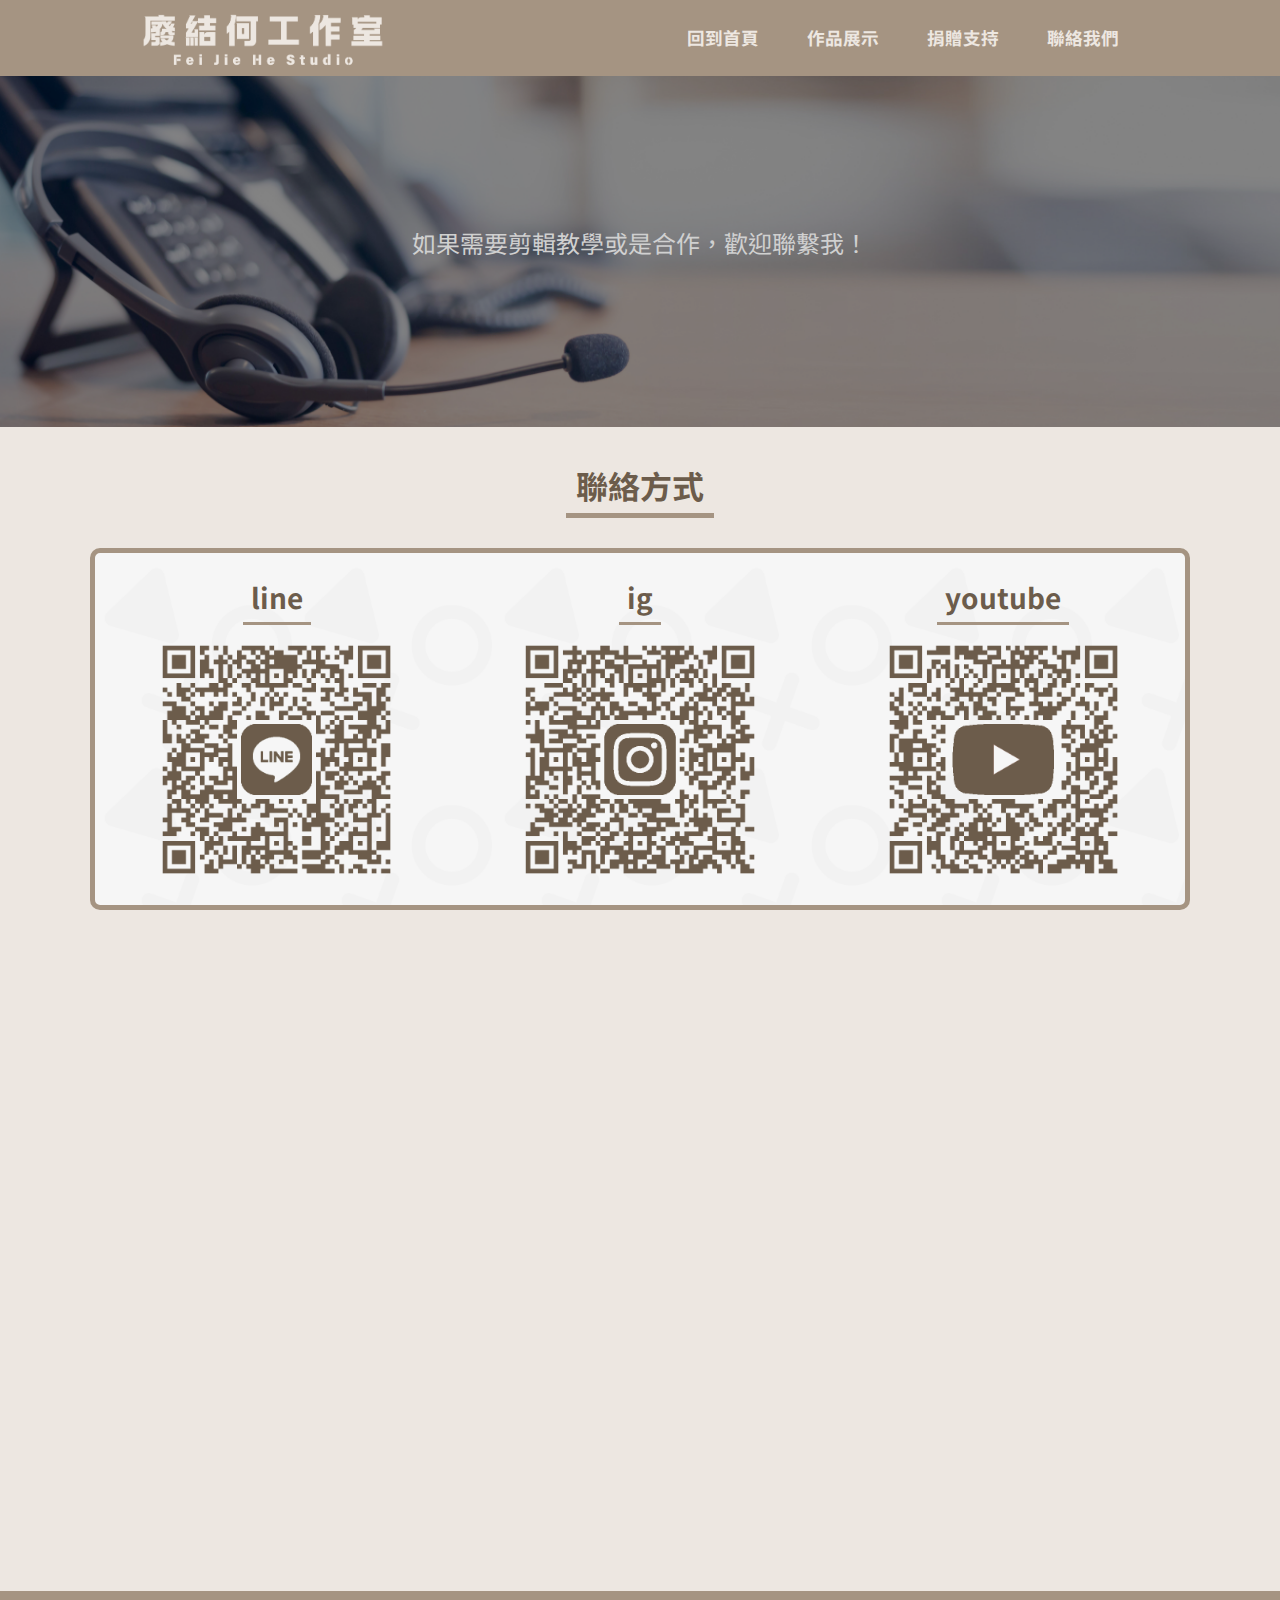
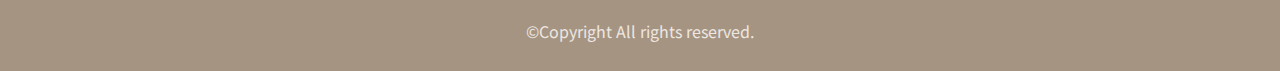
<file: contact.html>
<!DOCTYPE html>
<html lang="en">
<head>
    <meta charset="UTF-8">
    <meta name="viewport" content="width=device-width, initial-scale=1.0">
    <title>廢結何工作室-聯絡我們</title>
    <link rel="stylesheet" href="./css/normalize.css">
    <link rel="stylesheet" href="./css/style.css">
    <link rel="preconnect" href="https://fonts.googleapis.com">
    <link rel="preconnect" href="https://fonts.gstatic.com" crossorigin>
    <link href="https://fonts.googleapis.com/css2?family=Noto+Sans+TC:wght@100..900&display=swap" rel="stylesheet">
</head>
<body>
    <!-- 載入進度條 -->
    <div id="loading" class="loading">
        <img src="./img/轉圈.png" alt="" class="spin_in_circles">
        <div class="schedule_div">
            <div class="schedule"></div>
            <div class="schedule_bg" id="schedule_bg"></div>
        </div>
    </div>
     <!-- 頭 -->
     <header class="header">
        <a class="header_a" href="index.html"><h1 class="header_h1">廢結何工作室-聯絡我們</h1></a>
        <div class="menu_box" ><img id="menu" src="./img/選單.png" alt="選單"></div>
        <ul class="header_ul" id="header_ul">
            <li class="header_li"><a class="header_il_a" href="index.html">回到首頁</a></li>
            <li class="header_li"><a class="header_il_a" href="work.html">作品展示</a></li>
            <li class="header_li"><a class="header_il_a" href="donation.html">捐贈支持</a></li>
            <li class="header_li"><a class="header_il_a" href="contact.html">聯絡我們</a></li>
        </ul>
    </header>
    <article class="big_img">
        <img class="big_img_img" src="./img/客服.png" alt="客服照片">
        <h2 class="big_img_h2">如果需要剪輯教學或是合作，歡迎聯繫我！</h2>
    </article>    
    <article class="article_main">
        <div class="article_main_top">
            <h2 class="article_main_top_h2">聯絡方式</h2>
            <div class="article_main_top_img">
                <div class="call_div">
                    <p class="call_p">line</p>
                    <a class="call_div_a" href="https://line.me/ti/p/dLfhICpOon">
                        <img class="call_img" src="./img/line.png" alt="line">
                    </a>

                </div>
                <div class="call_div">
                    <p class="call_p">ig</p>
                    <a class="call_div_a" href="https://www.instagram.com/jianming_1224?igsh=MTUybXpkdHdpdnA2OQ==" target="_blank">
                        <img class="call_img" src="./img/ig.png" alt="ig">
                    </a>
                </div>
                <div class="call_div">
                    <p class="call_p">youtube</p>
                    <a class="call_div_a" href="https://www.youtube.com/@FeiJieHe" target="_blank">
                        <img class="call_img" src="./img/yt.png" alt="ig">
                    </a>
                </div>
            </div>
            
        </div>
        <div class="article_main_top">
            <h2 class="article_main_top_h2">工作室位置</h2>
            <div class="article_main_top_img">
                <iframe src="https://www.google.com/maps/embed?pb=!1m17!1m12!1m3!1d859.8546105830704!2d166.1659038303649!3d-77.55442004513333!2m3!1f0!2f0!3f0!3m2!1i1024!2i768!4f13.1!3m2!1m1!2zNzfCsDMzJzE2LjAiUyAxNjbCsDA5JzU2LjkiRQ!5e0!3m2!1szh-TW!2sus!4v1729907523091!5m2!1szh-TW!2sus" width="100%" height="450" style="border:0;" allowfullscreen="" loading="lazy" referrerpolicy="no-referrer-when-downgrade"></iframe>
            </div>
        </div>
    </article>
    <footer class="footer">
        <p>©Copyright All rights reserved.</p>
    </footer>
    <script src="./js/menu.js"></script>
    <script src="./js/appear.js"></script>
    <script src="./js/load.js"></script>
</body>
</html>
</file>
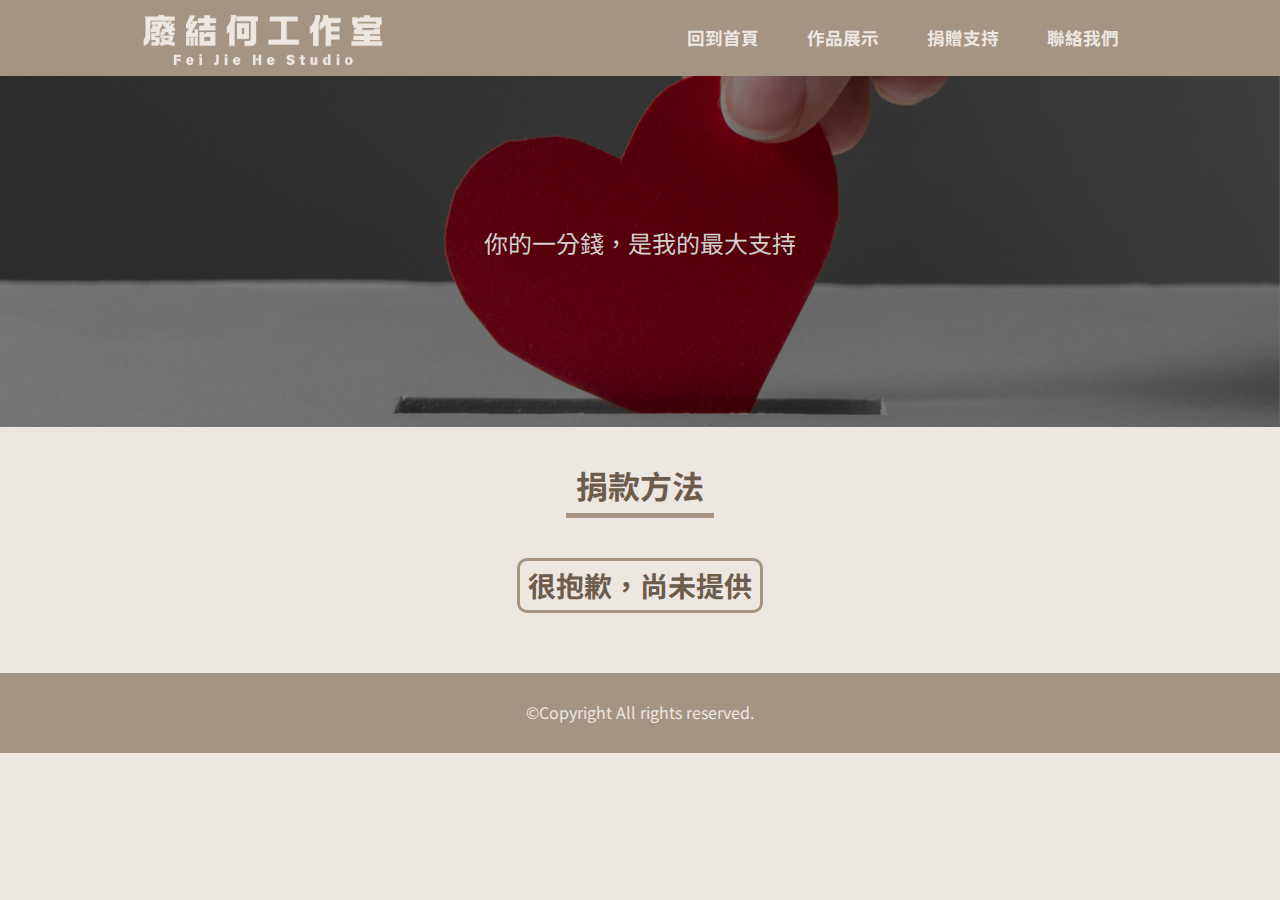
<file: donation.html>
<!DOCTYPE html>
<html lang="en">
<head>
    <meta charset="UTF-8">
    <meta name="viewport" content="width=device-width, initial-scale=1.0">
    <title>廢結何工作室-捐款支持</title>
    <link rel="stylesheet" href="./css/normalize.css">
    <link rel="stylesheet" href="./css/style.css">
    <link rel="preconnect" href="https://fonts.googleapis.com">
    <link rel="preconnect" href="https://fonts.gstatic.com" crossorigin>
    <link href="https://fonts.googleapis.com/css2?family=Noto+Sans+TC:wght@100..900&display=swap" rel="stylesheet">
</head>
<body>
    <!-- 載入進度條 -->
    <div id="loading" class="loading">
        <img src="./img/轉圈.png" alt="" class="spin_in_circles">
        <div class="schedule_div">
            <div class="schedule"></div>
            <div class="schedule_bg" id="schedule_bg"></div>
        </div>
    </div>
    
     <!-- 頭 -->
     <header class="header">
        <a class="header_a" href="index.html"><h1 class="header_h1">廢結何工作室-捐款支持</h1></a>
        <div class="menu_box" ><img id="menu" src="./img/選單.png" alt="選單"></div>
        <ul class="header_ul" id="header_ul">
            <li class="header_li"><a class="header_il_a" href="index.html">回到首頁</a></li>
            <li class="header_li"><a class="header_il_a" href="work.html">作品展示</a></li>
            <li class="header_li"><a class="header_il_a" href="donation.html">捐贈支持</a></li>
            <li class="header_li"><a class="header_il_a" href="contact.html">聯絡我們</a></li>
        </ul>
    </header> 
    <article class="big_img">
        <img class="big_img_img" src="./img/dn.png" alt="客服照片">
        <h2 class="big_img_h2">你的一分錢，是我的最大支持</h2>
    </article>
    <article class="article_main">
        <div class="article_main_top">
            <h2 class="article_main_top_h2">捐款方法</h2>
            <p class="dn_p">很抱歉，尚未提供</p>
        </div>
    </article> 
    <footer class="footer">
        <p>©Copyright All rights reserved.</p>
    </footer>   
    <script src="./js/menu.js"></script>
    <script src="./js/appear.js"></script>
    <script src="./js/load.js"></script>

</body>
</html>
</file>
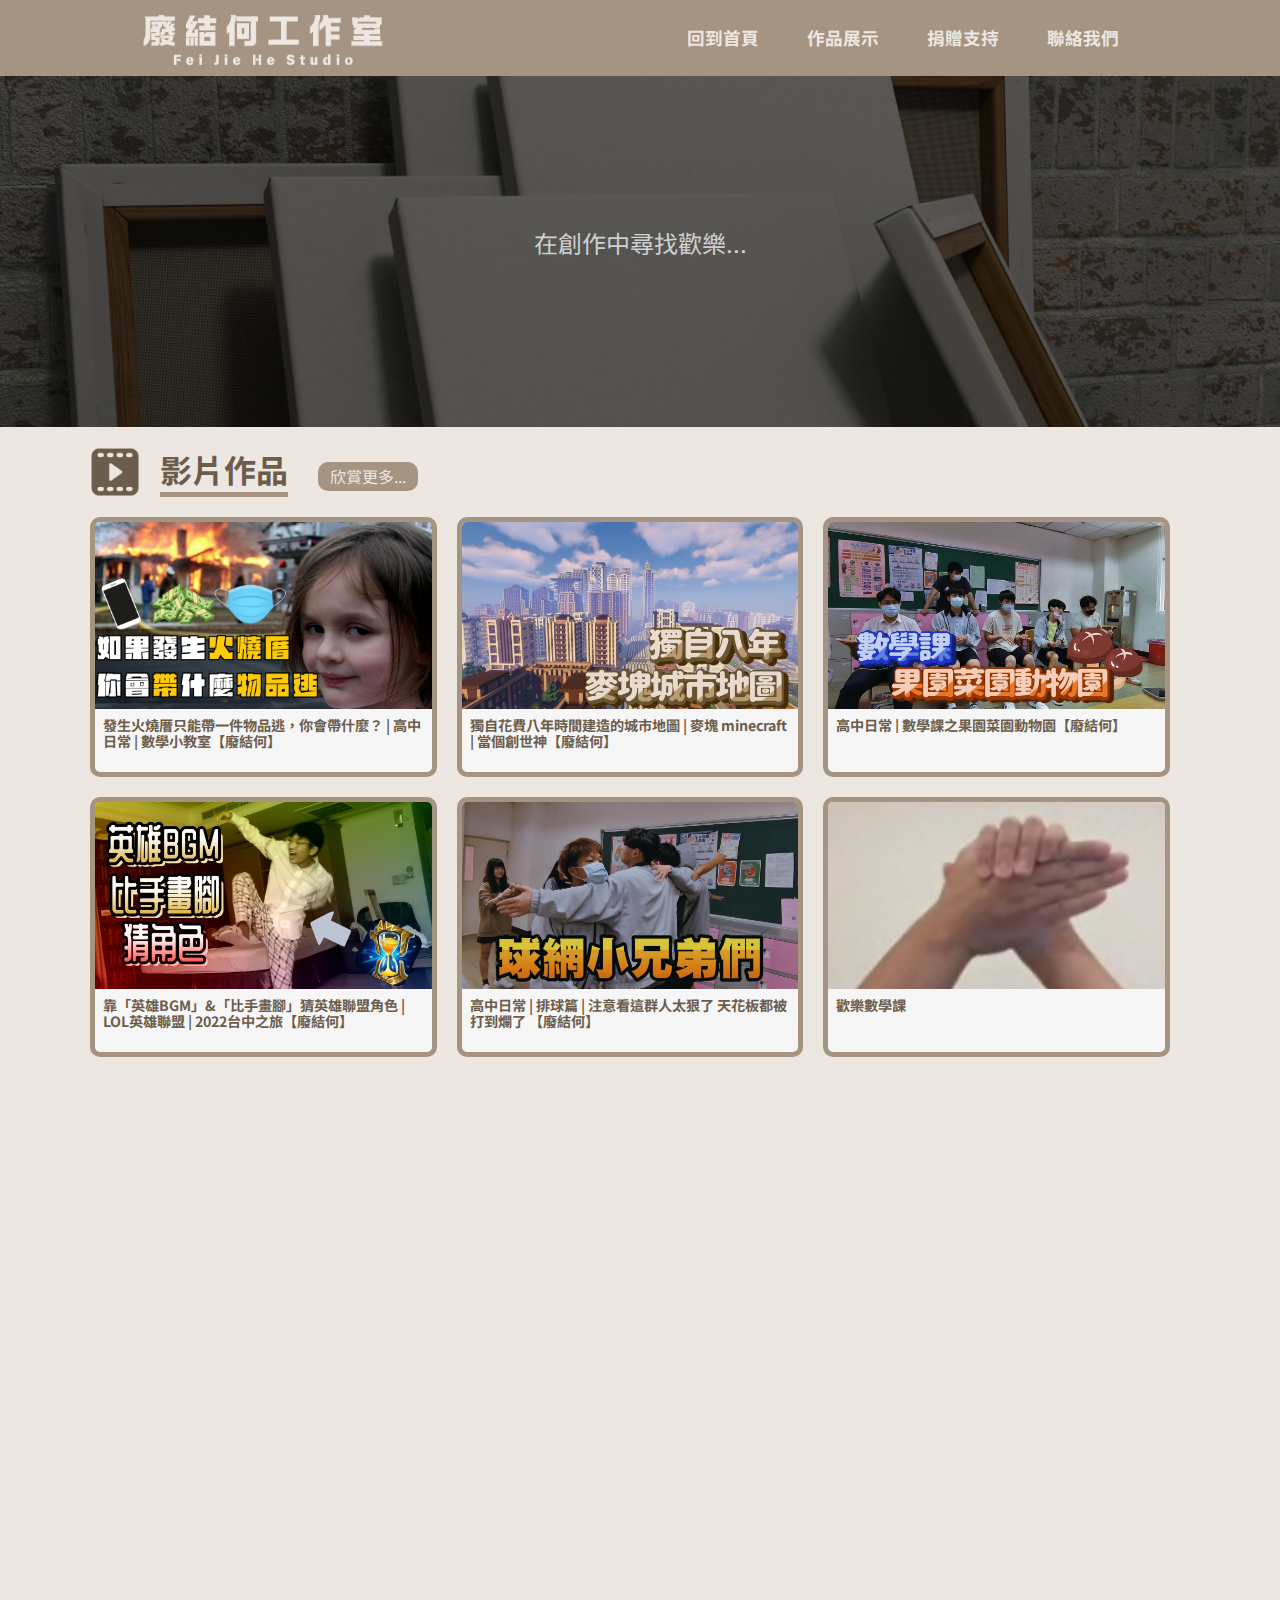
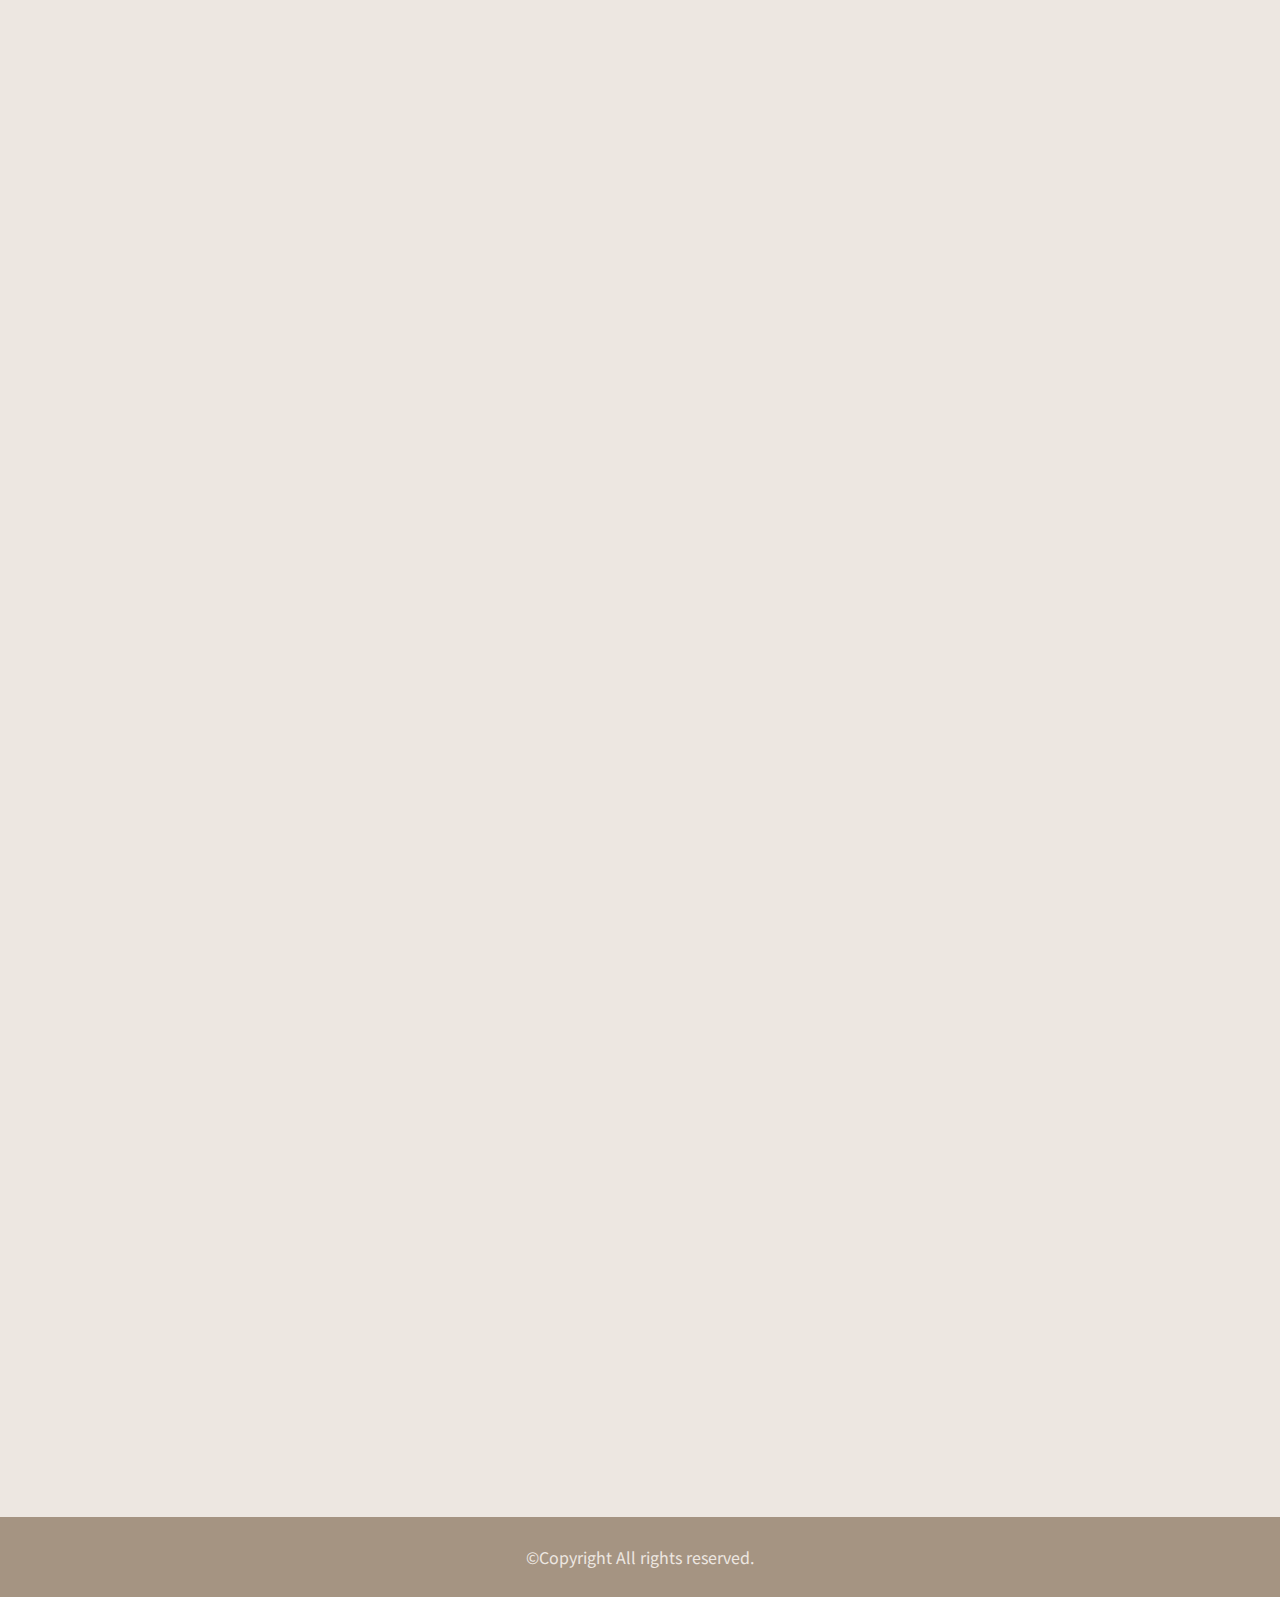
<file: work.html>
<!DOCTYPE html>
<html lang="en">
<head>
    <meta charset="UTF-8">
    <meta name="viewport" content="width=device-width, initial-scale=1.0">
    <title>廢結何工作室-作品展示</title>
    <link rel="stylesheet" href="./css/normalize.css">
    <link rel="stylesheet" href="./css/style.css">
    <link rel="preconnect" href="https://fonts.googleapis.com">
    <link rel="preconnect" href="https://fonts.gstatic.com" crossorigin>
    <link href="https://fonts.googleapis.com/css2?family=Noto+Sans+TC:wght@100..900&display=swap" rel="stylesheet">
</head>
<body>
    <!-- 載入進度條 -->
    <div id="loading" class="loading">
        <img src="./img/轉圈.png" alt="" class="spin_in_circles">
        <div class="schedule_div">
            <div class="schedule"></div>
            <div class="schedule_bg" id="schedule_bg"></div>
        </div>
    </div>




     <!-- 頭 -->
    <header class="header">
        <a class="header_a" href="index.html"><h1 class="header_h1">廢結何工作室-作品展示</h1></a>
        <div class="menu_box" ><img id="menu" src="./img/選單.png" alt="選單"></div>
        <ul class="header_ul" id="header_ul">
            <li class="header_li"><a class="header_il_a" href="index.html">回到首頁</a></li>
            <li class="header_li"><a class="header_il_a" href="work.html">作品展示</a></li>
            <li class="header_li"><a class="header_il_a" href="donation.html">捐贈支持</a></li>
            <li class="header_li"><a class="header_il_a" href="contact.html">聯絡我們</a></li>
        </ul>
    </header>   
    <article class="big_img">
        <img class="big_img_img" src="./img/draw.png" alt="客服照片">
        <h2 class="big_img_h2">在創作中尋找歡樂...</h2>
    </article>
    <article class="article_main">
        <div class="work">
            <div class="work_title">
                <div class="icon"><img src="./img/video_icon.png" alt="" class="icon_img"></div>
                <h2 class="work_h2">影片作品</h2>
                <a class="work_h2_a" target="_blank" href="https://www.youtube.com/@FeiJieHe">欣賞更多...</a>
            </div>
            <div class="work_all">
                <div class="work_yt">
                    <div class="work_box">
                        <a href="https://www.youtube.com/watch?v=DgqO3DuyeaA&t=1s" target="_blank" class="work_a">
                            <img class="work_img" src="./img/如果發生火燒厝.jpg" alt="如果發生火燒厝">
                        </a>
                    </div>
                    <p class="work_p">發生火燒厝只能帶一件物品逃，你會帶什麼？ | 高中日常 | 數學小教室【廢結何】</p>
                </div>
                <div class="work_yt">
                    <div class="work_box">
                        <a href="https://youtu.be/mI-dZJfk830" target="_blank" class="work_a">
                            <img class="work_img" src="./img/麥塊.jpg" alt="麥塊">
                        </a>
                    </div>
                    <p class="work_p">獨自花費八年時間建造的城市地圖 | 麥塊 minecraft | 當個創世神【廢結何】</p>
                </div>
                <div class="work_yt">
                    <div class="work_box">
                        <a href="https://youtu.be/TR0d4kcvNm4" target="_blank" class="work_a">
                            <img class="work_img" src="./img/果園.jpg" alt="果園">
                        </a>
                    </div>
                    <p class="work_p">高中日常 | 數學課之果園菜園動物園【廢結何】</p>
                </div>
                <div class="work_yt">
                    <div class="work_box">
                        <a href="https://youtu.be/fBHRL8NczQw" target="_blank" class="work_a">
                            <img class="work_img" src="./img/lol.jpg" alt="lol">
                        </a>
                    </div>
                    <p class="work_p">靠「英雄BGM」&「比手畫腳」猜英雄聯盟角色 | LOL英雄聯盟 | 2022台中之旅【廢結何】</p>
                </div>
                <div class="work_yt">
                    <div class="work_box">
                        <a href="https://youtu.be/DNLe4YgYeA8" target="_blank" class="work_a">
                            <img class="work_img" src="./img/排球.jpg" alt="排球">
                        </a>
                    </div>
                    <p class="work_p">高中日常 | 排球篇 | 注意看這群人太狠了 天花板都被打到爛了 【廢結何】</p>
                </div>
                <div class="work_yt">
                    <div class="work_box">
                        <a href="https://youtu.be/SQkiKdgl_Rw" target="_blank" class="work_a">
                            <img class="work_img" src="./img/數學課.jpg" alt="數學課">
                        </a>
                    </div>
                    <p class="work_p">歡樂數學課</p>
                </div>

            </div>
        </div>
        <div class="work" >
            <div id="link_draw"><br><br></div>
            <div class="work_title">            
                <div class="icon"><img src="./img/draw_icon.png" alt="" class="icon_img"></div>
                <h2 class="work_h2" >繪圖作品</h2>
            </div>

            <div class="work_all">
                <div class="work_draw">
                    <div class="work_draw_box" >
                        <img class="work_img" src="./img/有娜.jpg" alt="申有娜" id="yuna">
                    </div>
                    <p class="work_p" >申有娜 2024.9.23</p>
                    <p class="work_p">贈送給Kai Xiang的生日禮物</p>
                </div>
                <div class="work_draw">
                    <div class="work_draw_box">
                        <img class="work_img" src="./img/漢堡.jpg" alt="漢堡" id="hamburger">
                    </div>
                    <p class="work_p">大俠愛吃漢堡包 2024.8.25</p>
                </div>
                <div class="work_draw">
                    <div class="work_draw_box">
                        <img class="work_img" src="./img/水豚.jpg" alt="水豚" id="capybara">
                    </div>
                    <p class="work_p">水豚騎水上摩托車 2024.8.19</p>
                </div>
                <div class="work_draw">
                    <div class="work_draw_box">
                        <img class="work_img" src="./img/蛋糕.jpg" alt="蛋糕" id="cake">
                    </div>
                    <p class="work_p">a piece of cake 2024.8.12</p>
                </div>
                <div class="work_draw">
                    <div class="work_draw_box">
                        <img class="work_img" src="./img/沅錡.jpg" alt="沅錡" id="uq">
                    </div>
                    <p class="work_p">沅錡在武嶺 2024.5.19</p>
                    <p class="work_p">贈給沅錡的畫像</p>
                </div>
                <div class="work_draw">
                    <div class="work_draw_box">
                        <img class="work_img" src="./img/額頭.jpg" alt="額頭" id="forehead">
                    </div>
                    <p class="work_p">額頭戴帽子 2024.4.3</p>
                    <p class="work_p">贈給額頭的畫像</p>
                </div>
                <div class="work_draw">
                    <div class="work_draw_box">
                        <img class="work_img" src="./img/花園.jpg" alt="花園羽香里" id="hakari">
                    </div>
                    <p class="work_p">花園羽香里 2024.2.2</p>
                </div>
                
            </div>
        </div>

        <div class="work" >
            <div id="link_model"><br><br></div>
            <div class="work_title">            
                <div class="icon"><img src="./img/model_icon.png" alt="" class="icon_img"></div>
                <h2 class="work_h2" >建模作品</h2>
            </div>
            <div class="work_all">
                <div class="work_draw">
                    <div class="work_draw_box">
                        <img class="work_img" src="./img/正方形有馬加奈.png" alt="有馬加奈">
                    </div>
                    <p class="work_p">有馬加奈 2024.9.22</p>
                </div>
                <div class="work_draw">
                    <div class="work_draw_box">
                        <img class="work_img" src="./img/阿尼亞.png" alt="有馬加奈">
                    </div>
                    <p class="work_p">阿尼亞 2024.10.22</p>
                </div>
                
            </div>
        </div>
        <div id="chacha"><img class="chacha" src="./img/叉叉.png" alt="叉叉"></div>  <!-- 叉叉 -->
    </div>      

    </article>
    <footer class="footer">
        <p>©Copyright All rights reserved.</p>
    </footer> 
    <!-- 點開的照片 -->
    <div id="img_bg"></div>  <!-- 背景黑色 -->
    <img class="click " id="slideshow" src="./img/申有娜點開.jpg" alt="">  <!-- 照片換燈片 -->



    <script src="./js/appear_work.js"></script>
    <script src="./js/script.js"></script>
    <script src="./js/load_work.js"></script>
</body>
</html>
</file>
<file: css/style.css>
html{
    box-sizing: border-box;
    font-size: 100%;
    
}
*,*:before,*:after{
    box-sizing: inherit;
}

*{
    padding: 0;
    margin: 0;
}

body{
    background-color:#ede7e1;
    font-family: "Noto Sans TC",Arial, sans-serif;
    overflow: hidden;
}
/* 載入畫面 */

.loading{
    position: fixed;
    width: 100%;
    height: 100%;
    background-color: #ede7e1;
    z-index: 13;
    opacity: 1;
    transition: opacity 1.2s ease ;
    display: flex;
    justify-content:center;
    align-items: center;
    flex-direction: column;
    top: 0px;
}

.loading_animation{
    opacity: 0;

}



/* 進度條轉圈圈 */
.spin_in_circles{

    width: 300px;
    height: 300px;
    animation: rotate 0.8s ease-out infinite;

}
/* 轉圈圈動畫，之後需要可以用 */
@keyframes rotate {
    0% {
      transform: rotate(0deg);
    }
    100% {
      transform: rotate(360deg);
    }
}

/* 進度條 */
.schedule_div{
    width: 300px;
    height: 50px;
    margin: 50px;
    position: relative;
    overflow: hidden;
}

.schedule{
    width: 300px;
    height: 50px;
    border: 13px solid #a59482;
    border-radius: 50px;
    position: absolute;
    z-index: 1;
}
/* 進度條在跑 */
.schedule_bg{
    width: 0;
    height: 30px;
    top: 10px;
    left: 10px;
    border-radius: 50px;
    background-color: #6c5c4b;
    position: absolute;
    z-index: -1;
}





/* 頭 */
.header{
    background-color: #a59482 ;
    width: 100%;
    padding-top:8px ;
    padding-bottom: 8px; ;
    display: flex;
    justify-content:space-around;
    align-items: center;
    position: fixed;
    z-index: 2;

}
.header_a{
    text-decoration: none;
}
.header_h1{

    display: flex;
    align-self: center;
    margin: 0px;
    height: 60px;
    width: 250px;
    font-size: 0;
    background-image:url(../img/Fei_Jie_He_Studio.png);
    background-size:100%;
}

.menu_box{
    width: 40px;
    height: 40px;
    display: none;
}
.menu{
    width: 100%;
}
.header_ul{
    display: flex;
    justify-content: center;
    align-items: center;
}
.header_li{
    padding: 20px;
    display: inline;
}



.header_il_a {

    color: #ede7e1;
    text-decoration: none;
    padding: 4px;
    font-size: 110%;
    font-weight: bold ;
    transition: color 0.3s ease,border-bottom 0.25s ease;
    

}



.header_il_a:hover{
    color: #6a4b2c;
    border-bottom: 3px solid;

}


/* 內容(大圖片) */
.article_img_h2{
    width: 100%;
    aspect-ratio: 21 / 9;
    background-image:url(../img/pexels-pixabay-265072.png);  
    background-size: 100%;  
    display: flex;
    justify-content: center;
    align-items: center;
    color: #d0d0d0;
    font-weight: 400;
    font-size: 200%;
    text-align: center;/*同一個文字框(h1)，換行置中*/
    line-height: 1.5; /* 調整行距 */
    animation-name: bug_img_animation;
    animation-duration: 0.7s;
}
@keyframes bug_img_animation{
    from{
        transform: translateY(-200px);
        opacity: 0.5;
    }
    to{
        transform: translateY(0px);
        opacity: 1;
    }
}

.small{
    font-size: 60%;
}
/* 內容(主要格式) */
.article_main{
    max-width: 1200px;
    margin: auto;
    padding: 0px 50px ;
    overflow: hidden;
}

/* 內容(主要_上) */
.article_main_top{
    display: flex;
    flex-direction: column;
    align-items: center;
    padding-bottom: 50px;
    transition: transform 0.5s ease ,opacity 0.5s ease; 
    /* 上面是位移動畫過度  下面是透明度動畫過度 */
    opacity:0;
    transform: translatey(50px);
}
.article_main_top_h2{
    display: flex;
    justify-content: center;
    align-items: center;
    padding: 10px;
    font-size: 200%;
    font-weight: bold;
    border-bottom: 5px #a59482 solid;
    margin: 30px;
    color: #6c5c4b;
}
.article_main_top_img{
    width: 100%;
    display: flex;
    justify-content:space-around;
    border: 5px #a59482 solid;
    border-radius:10px;
    /* background-color: #f6f6f6; */
    background-image: url(../img/圈圈叉叉.png);
    background-size: 200px 200px;
    flex: 0 0 calc(33.333% - 20px);
    overflow: hidden;

}

.article_1{
    width: 100%;
    aspect-ratio: 4 / 3;
    padding: 20px;
    display: flex;
    flex-direction:column;
    justify-content: center;
    transform: translateY(50px);
    transition: transform 0.5s ease,opacity 0.5s ease;
    opacity: 0;

}
.article_1_img{
    width: 100%;
    border-radius:10px;

}

.article_1_p{
    display: flex;
    justify-content: center;
    color: #6c5c4b;
    font-size: 20px;
    font-weight: 700;
    padding-top: 10px ;
}
/* 內容(主要_下) */
.article_main_down{
    display: flex;
    flex-direction: column;
    align-items: center;
    padding-bottom: 50px;
    transition: transform 0.5s ease ,opacity 0.5s ease; 
    /* 上面是位移動畫過度  下面是透明度動畫過度 */
    opacity:0;
    transform: translatey(50px);
}
.article_main_down_h2{

    display: flex;
    justify-content: center;
    align-items: center;
    padding: 10px;
    font-size: 200%;
    font-weight: bold;
    border-bottom: 5px #a59482 solid;
    margin: 30px;
    color: #6c5c4b;
}
.article_main_down_img{
    width: 100%;
    display: flex;
    flex-direction: column;
}
.article_2{
    background-image: url(../img/圈圈叉叉.png);
    background-size: 200px 200px;
    width: 100%;
    height: 360px;
    display: flex;
    justify-content: space-between;
    margin-bottom: 20px;
    border: 5px #a59482 solid;
    border-radius:10px;
    transition: transform 0.5s ease ,opacity 0.5s ease; 
    /* 上面是位移動畫過度  下面是透明度動畫過度 */
    opacity:0;
    transform: translatey(50px);


}

.appear{
    transform: translatey(0px);
    opacity:1;

}




.article_2_img{
    width: 55%;
    aspect-ratio: 16 / 9;
    border-radius: 5px;
    flex: 50%;


}
.article_2_text{
    display: flex;
    flex-direction: column;
    justify-content: center;
    align-items: center;
    flex: 50%;
    transition: transform 0.5s ease ,opacity 0.5s ease;
    transform: translateX(-100px);
    opacity: 0;
}






.article_2_h3{
    display: flex;
    justify-content: center;
    align-items: center;
    padding: 8px;
    font-size: 175%;
    font-weight: bold;
    border-bottom: 3px #a59482 solid;
    margin: 30px;
    color: #6c5c4b;    

}
.article_2_a{
    margin: 10px;
    padding: 3px 10px;
    border: #a59482 solid 2px;
    font-size: 120%;
    border-radius: 10px;
    color: #ede7e1;
    text-decoration: none;
    background-color: #a59482;
    transition: transform 0.2s; /* 過渡效果 */
}
.article_2_a:hover{
    color: #a59482;
    background-color: #6c5c4b;
    transform: scale(1.1);
}
/* 尾 */
.footer{
    width: 100%;
    height: 80px;
    background-color: #a59482;
    display: flex;
    justify-content: center;
    align-items: center;
    color:#ede7e1;
}



/* 超大圖片(除了首頁)的格式 */
.big_img{
    display: flex;
    justify-content: center;
    align-items: center;
    width: 100%;
    animation-name: bug_img_animation;
    animation-duration: 0.7s ;
}
.big_img_img{ 
    width: 100%;
}
.big_img_h2{
    position: absolute; 
    text-align: center;/*同一個文字框(h1)，換行置中*/
    line-height: 1.5; /* 調整行距 */   
    color: #d0d0d0;
    font-weight: 400;
    font-size: 150%;
    margin-top:60px ;
    z-index: 1;
    
}

/* 聯絡方式 */
.call_div{
    width: 100%;
    aspect-ratio: 4 / 3;
    padding: 20px;
    display: flex;
    flex-direction:column;
    justify-content: center;
    align-items: center;


}

.call_div_a{
    display: flex;
    text-decoration: none; 
    justify-content: center;
    align-items: center;
    width: 250px;
    height: 250px;
}

.call_p{
    display: flex;
    justify-content: center;
    align-items: center;
    padding: 8px;
    font-size: 175%;
    font-weight: bold;
    border-bottom: 3px #a59482 solid;
    color: #6c5c4b;    
    margin-bottom: 10px;


}
.call_img{ 
    width: 95%;
    aspect-ratio: 1 / 1;
    transition: width 0.2s ease;
}
.call_img:hover{
    width: 100%;
}

.article_card{
    width: 100%;
    display: flex;
    justify-content:space-around;
    border: 5px #a59482 solid;
    border-radius:10px;
    /* background-color: #f6f6f6; */
    background-image: url(../img/圈圈叉叉.png);
    background-size: 200px 200px;
    flex: 0 0 calc(50% - 20px);
    overflow: hidden;

}


.card{
    width: 100px;
    height: 100px;
    padding: 20px;
    display: flex;
    flex-direction:column;
    justify-content: center;
    align-items: center;


}






/* 捐款方法內文，{尚未提供} */
.dn_p{
    display: flex;
    justify-content: center;
    align-items: center;
    padding: 8px;
    font-size: 175%;
    font-weight: bold;
    border: 3px #a59482 solid;
    color: #6c5c4b;    
    margin: 10px;
    border-radius: 10px;


}



/* 下方是作品展示 影片區 */
.work{
    margin-bottom: 10px;
    transform: translateX(-100px);
    transition:transform 0.3s ease, opacity 0.3s ease ;
    opacity: 0;
}

.appear_left{
    transform: translateX(0px);   /* .article_2_text也有用這個動畫 */
    opacity: 1;
}


.work_title{
    display: flex;
    justify-content: left;
    align-items: center;
    margin:20px 0px 10px 0px ;
    height: 50px;


}
.icon{
    height: 50px;
    width: 50px;

}
.icon_img{
    width: 100%;
}



.work_h2{
    display: flex;
    justify-content:left;
    align-items: center;
    font-size: 2rem;
    font-weight: bold;
    color: #6c5c4b;    
    width: fit-content;  /* 使寬度根據內容自動調整 */
    height: 50px;
    margin-left: 20px;
    border-bottom: 5px solid #a59482;
}



.work_h2_a{
    display: flex;
    padding: 3px 10px;
    border: #a59482 solid 2px;
    font-size: 100%;
    border-radius: 10px;
    color: #ede7e1;
    text-decoration: none;
    background-color: #a59482;
    display: inline; /* 或使用 inline-block */
    margin: 30px 0px 20px 30px;
    justify-content: center;
    align-self: center;
    transition: transform 0.3s;

}
.work_h2_a:hover{
    color: #a59482;
    background-color: rgb(108, 92, 75);
    transform: scale(1.1);
    
}
.work_all{
    display: flex;
    flex-wrap: wrap; /*自動換行*/

    
}
.work_yt{
    flex: 0 0 calc(33.333% - 20px);
    margin: 10px;
    overflow: hidden; /*隱藏溢出*/
    transition: transform 0.3s; /* 過渡效果 */
    border: 5px #a59482 solid;
    border-radius:10px ;
    aspect-ratio: 16 / 12;
    flex-direction: column;
    justify-content: center;
    align-items: center;
    background-color: #f6f6f6;
}
.work_yt:nth-child(3n + 1) {
    margin-left: 0; /* 每排第一個項目去掉左邊的間距 */
}
.work_yt:nth-child(3n) {
    margin-right: 0; /* 每排第一個項目去掉左邊的間距 */
}
.work_box{
    width: 100%;
    aspect-ratio: 16 / 8.9;
    overflow: hidden;
    display: flex;
    justify-content: center;
    align-items: center;
    padding-top: 4px;

}
.work_a{

    text-decoration:none;
    
}
.work_img{
    width: 100%;
    transition: transform 0.3s; /* 過渡效果 */

    
}
.work_img:hover{
    transform: scale(1.1);
}
.work_p{
    flex-wrap: wrap;
    justify-content: center;
    overflow: hidden;
    margin: 8px;
    color: #6c5c4b;
    font-weight: 700;
    font-size: 1.11vw;
    
}

/* 下方是作品展示 繪圖區 */
.work_draw{
    flex: 0 0 calc(33.333% - 20px);
    margin: 10px;
    overflow: hidden; /*隱藏溢出*/
    transition: transform 0.3s; /* 過渡效果 */
    border: 5px #a59482 solid;
    border-radius:10px ;
    aspect-ratio: 16 / 19;
    flex-direction: column;
    background-color: #f6f6f6;
}
.work_draw:nth-child(3n + 1) {
    margin-left: 0; /* 每排第一個項目去掉左邊的間距 */
}
.work_draw:nth-child(3n) {
    margin-right: 0; /* 每排第一個項目去掉左邊的間距 */
}
.work_draw_box{
    width: 100%;
    aspect-ratio: 16 / 16;
    overflow: hidden;
    display: flex;
    justify-content: center;
    align-items: center;
    cursor: pointer; /*滑鼠過來會變手指*/


}

/* link_draw 和 link_model 超連結隱藏 */
#link_draw ,#link_model{
    visibility: hidden; /*佔空間的隱藏物件*/
    margin-bottom:50px ;
}


/* 下面是照片點擊後放大整個螢幕 */

/* 先把照片置中隱藏 */
.click {
    position: fixed;
    display: inline-block;
    top: 50%;
    left: 50%;
    transform: translate(-50%, -50%);
    width: 100vw;
    height: 100vh;
    object-fit: contain;
    z-index: 7;
    pointer-events: none;
}
/* 照片先隱藏 */
#slideshow{
    opacity: 0;
}
/* 照片點開背景黑色 */
#img_bg{
    position: fixed;          /* 固定在視窗上，無論捲動頁面都會保持在視窗中 */
    top: 0;                   /* 距離視窗頂部 0 */
    left: 0;                  /* 距離視窗左邊 0 */
    width: 100vw;             /* 寬度設置為 100% 視口寬度 */
    height: 100vh;            /* 高度設置為 100% 視口高度 */
    background-color: rgba(0, 0, 0, 0.8);  /* 背景設置為半透明黑色 */
    z-index: 5;
    display: none;
}
#chacha{
    position: fixed;          /* 固定在視窗上，無論捲動頁面都會保持在視窗中 */
    top: 20px;                   /* 距離視窗頂部 0 */
    right: 50px; 
    z-index: 9;
    cursor: pointer; /*滑鼠過來會變手指*/
    display: none;
    justify-content:center;
    align-items: center;    
    color: #f6f6f6;
    border-radius: 50%;
    width: 50px;
    height: 50px;
}

.chacha{
    width: 100%;
    transition: transform 0.2s; /* 過渡效果 */
}
.chacha:hover{
    transform: scale(1.2);
}

@media (max-width:900px){
    .header{
        background-color: rgb(165, 148, 130) ;
        width: 100%;
        padding-bottom: 8px; ;
        display: flex;
        justify-content:space-between;
        position: fixed;
        z-index: 2;
        top: 0px;
        padding: 12px;
    
    }
    .header_h1{

        display: flex;
        align-self: center;
        margin: 0px;
        height: 48px;
        width: 200px;
        font-size: 0;
        background-image:url(../img/Fei_Jie_He_Studio.png);
        background-size:100%;
    }

    .header_ul{
        position: fixed;
        display: flex;
        display: none;
        flex-direction: column;
        justify-content: center;
        width: 100%;
        top: 72px;
        left: 0px;
        overflow: hidden;
    }
    .header_ul.show{
        display: block;
        animation-name: header_ul_animation;
        animation-duration: 1s;

    }
    @keyframes header_ul_animation{
        from{
            height: 0%;
            opacity: 0.5;
        }
        to{
            height: 200px;
            opacity: 1;
        }
    }
    


    .header_li{
        width: 100%;
        padding: 10px;
        background-color: rgba(108, 92, 75, 0.9);
        display:block ;
        display: flex;
        justify-content: center;
        height: 50px;
        overflow: hidden;


    }
    .header_il_a {
        color: #ede7e1;
        text-decoration: none;
        padding: 4px;
        font-size: 110%;
        font-weight: bold ;
    
    }
    
    .header_il_a:hover{
        color: #a59482;
        border-bottom: 3px solid;
    }
    .menu_box{
        position: relative;
        right: 10px;
        width: 30px;
        height: 30px;
        display: block;

    }
    #menu{
        width: 100%;
        cursor: pointer;
    }



    .article_img_h2{
        width: 100%;
        aspect-ratio: 16 / 9;
        background-image:url(../img/pexels-pixabay-265072.png);  
        background-size: 150%;  
        display: flex;
        justify-content: center;
        align-items: center;
        color: #d0d0d0;
        font-weight: 400;
        font-size: 150%;
        text-align: center;/*同一個文字框(h1)，換行置中*/
        line-height: 1.5; /* 調整行距 */
        animation-name: bug_img_animation;
        animation-duration: 1s;
        margin-top: 70px;
    }
    .article_main_top_img{
        width: 100%;
        display: flex;
        justify-content:space-around;
        border: 5px #a59482 solid;
        border-radius:10px;
        background-color: #f6f6f6;
        flex-wrap: wrap;
    }



    
    .article_2{
        background-color: #f6f6f6;
        width: 100%;
        height: fit-content;
        display: flex;
        margin-bottom: 20px;
        border: 5px #a59482 solid;
        border-radius:10px;
        flex-wrap: wrap;
    }
    .article_2_img{
        width: 100%;
        aspect-ratio: 16 / 9;
        border-radius: 5px;
    
    
    }
    .article_2_text{
        display: flex;
        flex-direction: column;
        justify-content: center;
        align-items: center;
        margin-bottom: 20px;
    }
    .article_2_h3{
        display: flex;
        justify-content: center;
        align-items: center;
        padding: 8px;
        font-size: 175%;
        font-weight: bold;
        border-bottom: 3px #a59482 solid;
        margin: 30px;
        color: #6c5c4b;    
    
    }
    .article_2_a{
        margin: 10px;
        padding: 3px 10px;
        border: #a59482 solid 2px;
        font-size: 120%;
        border-radius: 10px;
        color: #ede7e1;
        text-decoration: none;
        background-color: #a59482;
        transition: transform 0.2s; /* 過渡效果 */
    }
    .article_2_a:hover{
        color: #a59482;
        background-color: #6c5c4b;
        transform: scale(1.1);
    }
    /* 除了首頁外的大圖片格式 */
    .big_img{
        display: flex;
        justify-content: center;
        align-items: center;
        width: 100%;
        animation-name: bug_img_animation;
        animation-duration: 1s;
        margin-top: 70px;
        overflow: hidden;
    }
    .big_img_img{ 
        width: 150%;
    }
    .big_img_h2{
        position: absolute; 
        text-align: center;/*同一個文字框(h1)，換行置中*/
        color: #d0d0d0;
        font-weight: 400;
        font-size: 100%;
        z-index: 1;
        height: 70px;
    }
    .work_all{
        display: flex;
        flex-wrap: wrap; /*自動換行*/
        justify-content:center;

        
    }
    .work_yt{
        flex: 0 0 calc(100%);
        overflow: hidden; /*隱藏溢出*/
        transition: transform 0.3s; /* 過渡效果 */
        border: 5px #a59482 solid;
        border-radius:10px ;
        aspect-ratio: 16 / 13;
        flex-direction: column;
        justify-content: center;
        align-items: center;
        background-color: #f6f6f6;
    }
    .work_yt:nth-child(3n + 1) {
        margin: 10px; /* 每排第一個項目去掉左邊的間距 */
    }
    .work_yt:nth-child(3n) {
        margin: 10px; /* 每排第一個項目去掉左邊的間距 */
    }


    .work_draw{
        flex: 0 0 calc(100%);
        overflow: hidden; /*隱藏溢出*/
        transition: transform 0.3s; /* 過渡效果 */
        border: 5px #a59482 solid;
        border-radius:10px ;
        aspect-ratio: 16 / 19;
        flex-direction: column;
        justify-content: center;
        align-items: center;
        background-color: #f6f6f6;
    }
    .work_draw:nth-child(3n + 1) {
        margin: 10px; /* 每排第一個項目去掉左邊的間距 */
    }
    .work_draw:nth-child(3n) {
        margin: 10px; /* 每排第一個項目去掉左邊的間距 */
    }
    .work_p{
        flex-wrap: wrap;
        justify-content: center;
        margin: 8px;
        color: #6c5c4b;
        font-weight: 700;
        font-size: 100%;
        
    }
    #chacha{
        position: fixed;          /* 固定在視窗上，無論捲動頁面都會保持在視窗中 */
        top: 20px;                   /* 距離視窗頂部 0 */
        right: 10px; 
        z-index: 9;
        cursor: pointer; /*滑鼠過來會變手指*/
        display: none;
        justify-content:center;
        align-items: center;    
        color: #f6f6f6;
        border-radius: 50%;
        width: 50px;
        height: 50px;
    }

    

}
@media (max-width: 1000px) and (min-width: 770px)
{

    .work_all{
        display: flex;
        flex-wrap: wrap; /*自動換行*/
        justify-content: space-between;
    }
    .work_yt{
        flex: 0 0 calc(50% - 30px);
        overflow: hidden; /*隱藏溢出*/
        transition: transform 0.3s; /* 過渡效果 */
        border: 5px #a59482 solid;
        border-radius:10px ;
        aspect-ratio: 16 / 12;
        flex-direction: column;
        justify-content: center;
        align-items: center;
        background-color: #f6f6f6;
    }
    .work_yt:nth-child(2n + 1) {
        margin: 10px; /* 每排第一個項目去掉左邊的間距 */
    }
    .work_yt:nth-child(2n) {
        margin: 10px; /* 每排第一個項目去掉左邊的間距 */
    }
    .work_p{
        flex-wrap: wrap;
        justify-content: center;
        overflow: hidden;
        margin: 8px;
        color: #6c5c4b;
        font-weight: 700;
        font-size: 1.4vw;
        
    }
    
    .work_draw{
        flex: 0 0 calc(50% - 30px);
        overflow: hidden; /*隱藏溢出*/
        transition: transform 0.3s; /* 過渡效果 */
        border: 5px #a59482 solid;
        border-radius:10px ;
        aspect-ratio: 16 / 19;
        flex-direction: column;
        justify-content: center;
        align-items: center;
        background-color: #f6f6f6;
    }
    .work_draw:nth-child(3n + 1) {
        margin: 10px; /* 每排第一個項目去掉左邊的間距 */
    }
    .work_draw:nth-child(3n) {
        margin: 10px; /* 每排第一個項目去掉左邊的間距 */
    }

    

}
</file>
